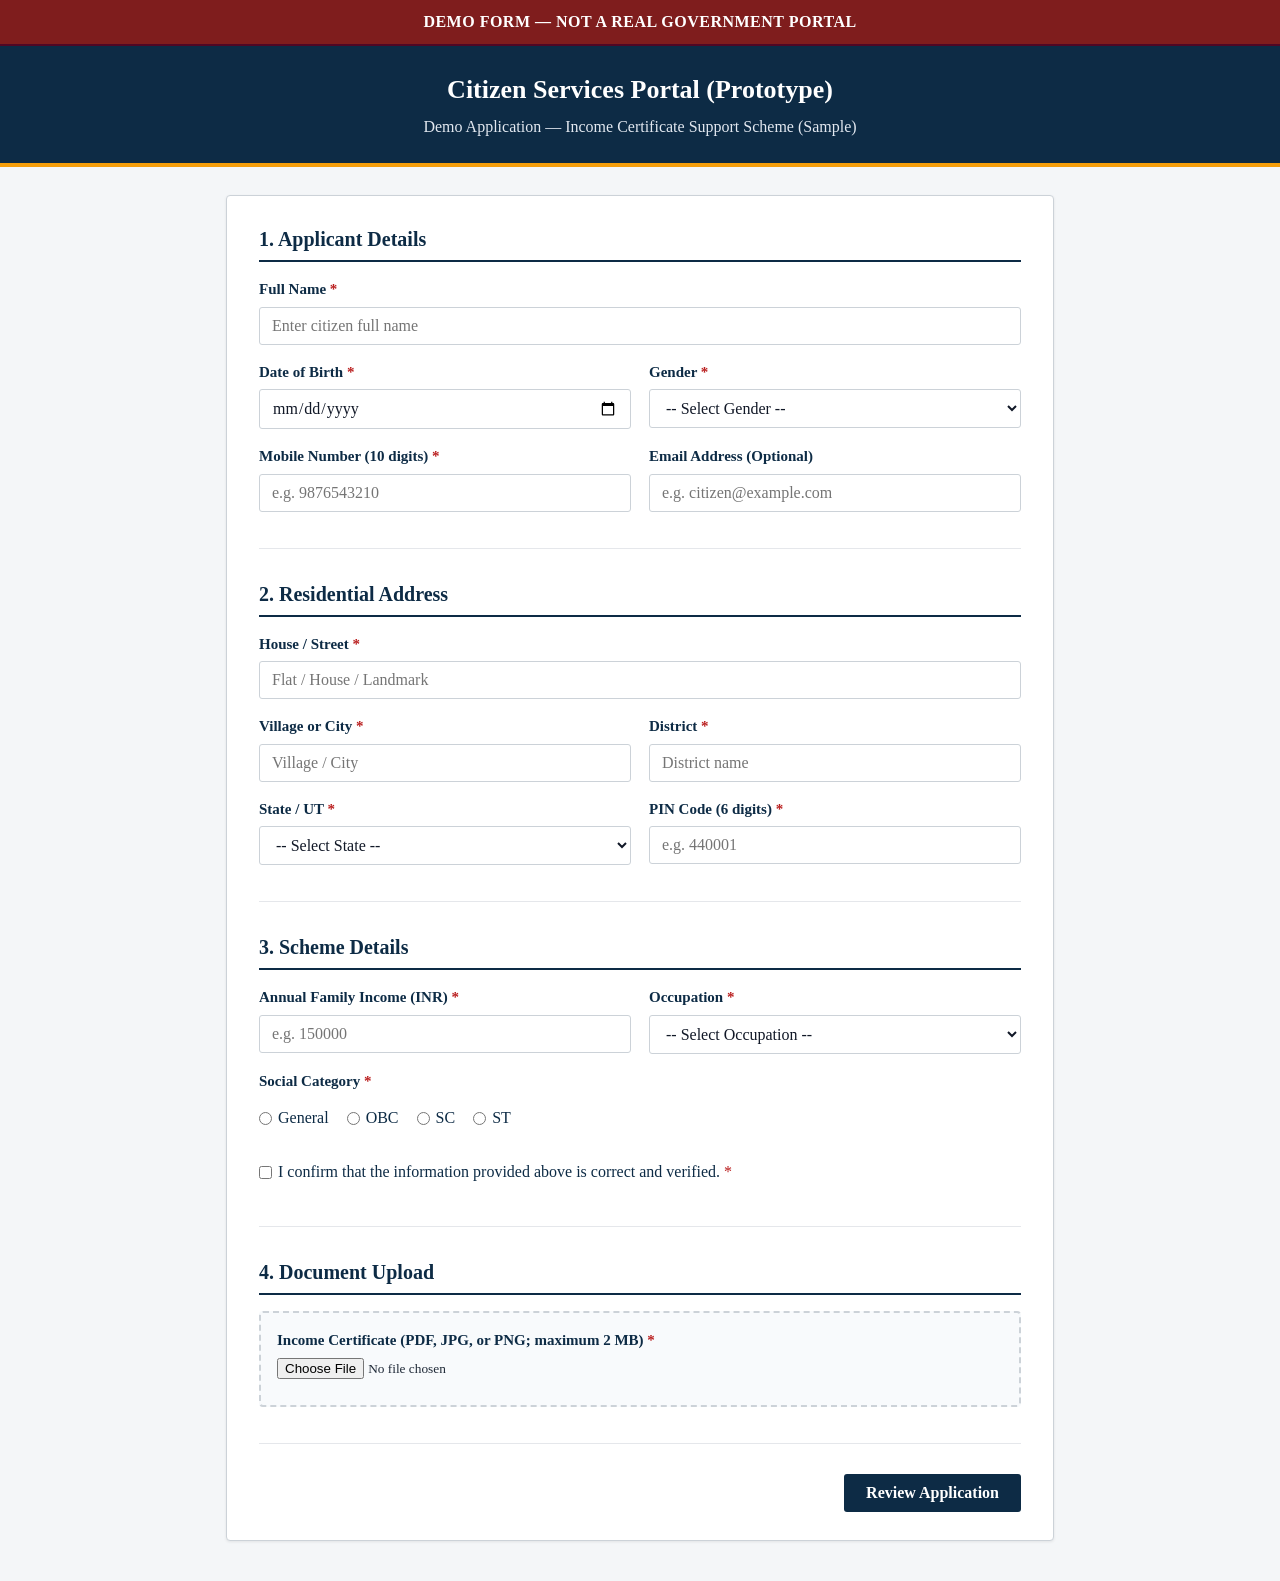
<file: demo_form/index.html>
<!DOCTYPE html>
<html lang="en">
<head>
    <meta charset="UTF-8">
    <meta name="viewport" content="width=device-width, initial-scale=1.0">
    <title>Demo Application — Income Certificate Support Scheme</title>
    <link rel="stylesheet" href="styles.css">
</head>
<body>

    <!-- Persistent Non-Negotiable Demo Banner -->
    <div id="demo-banner" data-testid="demo-banner" class="demo-banner">
        DEMO FORM — NOT A REAL GOVERNMENT PORTAL
    </div>

    <header class="portal-header">
        <h1>Citizen Services Portal (Prototype)</h1>
        <p>Demo Application — Income Certificate Support Scheme (Sample)</p>
    </header>

    <main class="main-container">
        <!-- Error summary alert -->
        <div id="error-summary-box" data-testid="error-summary" class="alert alert-error" style="display: none;">
            <strong>Please resolve the following errors:</strong>
            <ul id="error-list" data-testid="error-list" style="margin-left: 20px; margin-top: 6px;"></ul>
        </div>

        <!-- FORM ENTRY VIEW -->
        <section id="form-entry-view" data-testid="form-entry-view" class="card">
            <form id="scheme-application-form" novalidate>
                
                <!-- 1. APPLICANT DETAILS -->
                <div class="form-section">
                    <h2 class="section-title">1. Applicant Details</h2>
                    
                    <div class="form-group">
                        <label for="applicant-full-name">Full Name <span class="required">*</span></label>
                        <input type="text" id="applicant-full-name" data-testid="applicant-full-name" placeholder="Enter citizen full name">
                        <span id="err-applicant-full-name" data-testid="err-applicant-full-name" class="field-error-msg"></span>
                    </div>

                    <div class="grid-2">
                        <div class="form-group">
                            <label for="applicant-dob">Date of Birth <span class="required">*</span></label>
                            <input type="date" id="applicant-dob" data-testid="applicant-dob">
                            <span id="err-applicant-dob" data-testid="err-applicant-dob" class="field-error-msg"></span>
                        </div>
                        <div class="form-group">
                            <label for="applicant-gender">Gender <span class="required">*</span></label>
                            <select id="applicant-gender" data-testid="applicant-gender">
                                <option value="">-- Select Gender --</option>
                                <option value="Female">Female</option>
                                <option value="Male">Male</option>
                                <option value="Other">Other</option>
                                <option value="Prefer not to say">Prefer not to say</option>
                            </select>
                            <span id="err-applicant-gender" data-testid="err-applicant-gender" class="field-error-msg"></span>
                        </div>
                    </div>

                    <div class="grid-2">
                        <div class="form-group">
                            <label for="applicant-mobile">Mobile Number (10 digits) <span class="required">*</span></label>
                            <input type="text" id="applicant-mobile" data-testid="applicant-mobile" maxlength="10" placeholder="e.g. 9876543210">
                            <span id="err-applicant-mobile" data-testid="err-applicant-mobile" class="field-error-msg"></span>
                        </div>
                        <div class="form-group">
                            <label for="applicant-email">Email Address (Optional)</label>
                            <input type="email" id="applicant-email" data-testid="applicant-email" placeholder="e.g. citizen@example.com">
                            <span id="err-applicant-email" data-testid="err-applicant-email" class="field-error-msg"></span>
                        </div>
                    </div>
                </div>

                <!-- 2. ADDRESS DETAILS -->
                <div class="form-section">
                    <h2 class="section-title">2. Residential Address</h2>
                    
                    <div class="form-group">
                        <label for="address-house">House / Street <span class="required">*</span></label>
                        <input type="text" id="address-house" data-testid="address-house" placeholder="Flat / House / Landmark">
                        <span id="err-address-house" data-testid="err-address-house" class="field-error-msg"></span>
                    </div>

                    <div class="grid-2">
                        <div class="form-group">
                            <label for="address-village-city">Village or City <span class="required">*</span></label>
                            <input type="text" id="address-village-city" data-testid="address-village-city" placeholder="Village / City">
                            <span id="err-address-village-city" data-testid="err-address-village-city" class="field-error-msg"></span>
                        </div>
                        <div class="form-group">
                            <label for="address-district">District <span class="required">*</span></label>
                            <input type="text" id="address-district" data-testid="address-district" placeholder="District name">
                            <span id="err-address-district" data-testid="err-address-district" class="field-error-msg"></span>
                        </div>
                    </div>

                    <div class="grid-2">
                        <div class="form-group">
                            <label for="address-state">State / UT <span class="required">*</span></label>
                            <select id="address-state" data-testid="address-state">
                                <option value="">-- Select State --</option>
                                <option value="Andhra Pradesh">Andhra Pradesh</option>
                                <option value="Assam">Assam</option>
                                <option value="Bihar">Bihar</option>
                                <option value="Delhi">Delhi</option>
                                <option value="Gujarat">Gujarat</option>
                                <option value="Karnataka">Karnataka</option>
                                <option value="Kerala">Kerala</option>
                                <option value="Madhya Pradesh">Madhya Pradesh</option>
                                <option value="Maharashtra">Maharashtra</option>
                                <option value="Punjab">Punjab</option>
                                <option value="Rajasthan">Rajasthan</option>
                                <option value="Tamil Nadu">Tamil Nadu</option>
                                <option value="Telangana">Telangana</option>
                                <option value="Uttar Pradesh">Uttar Pradesh</option>
                                <option value="West Bengal">West Bengal</option>
                            </select>
                            <span id="err-address-state" data-testid="err-address-state" class="field-error-msg"></span>
                        </div>
                        <div class="form-group">
                            <label for="address-pin">PIN Code (6 digits) <span class="required">*</span></label>
                            <input type="text" id="address-pin" data-testid="address-pin" maxlength="6" placeholder="e.g. 440001">
                            <span id="err-address-pin" data-testid="err-address-pin" class="field-error-msg"></span>
                        </div>
                    </div>
                </div>

                <!-- 3. SCHEME DETAILS -->
                <div class="form-section">
                    <h2 class="section-title">3. Scheme Details</h2>
                    
                    <div class="grid-2">
                        <div class="form-group">
                            <label for="scheme-income">Annual Family Income (INR) <span class="required">*</span></label>
                            <input type="number" id="scheme-income" data-testid="scheme-income" min="0" placeholder="e.g. 150000">
                            <span id="err-scheme-income" data-testid="err-scheme-income" class="field-error-msg"></span>
                        </div>
                        <div class="form-group">
                            <label for="scheme-occupation">Occupation <span class="required">*</span></label>
                            <select id="scheme-occupation" data-testid="scheme-occupation">
                                <option value="">-- Select Occupation --</option>
                                <option value="Salaried">Salaried</option>
                                <option value="Self-Employed">Self-Employed</option>
                                <option value="Agriculture">Agriculture</option>
                                <option value="Student">Student</option>
                                <option value="Homemaker">Homemaker</option>
                                <option value="Other">Other</option>
                            </select>
                            <span id="err-scheme-occupation" data-testid="err-scheme-occupation" class="field-error-msg"></span>
                        </div>
                    </div>

                    <div class="form-group">
                        <label>Social Category <span class="required">*</span></label>
                        <div class="radio-group" id="scheme-category-group" data-testid="scheme-category-group">
                            <label class="radio-label">
                                <input type="radio" name="category" value="General" id="cat-general" data-testid="category-general"> General
                            </label>
                            <label class="radio-label">
                                <input type="radio" name="category" value="OBC" id="cat-obc" data-testid="category-obc"> OBC
                            </label>
                            <label class="radio-label">
                                <input type="radio" name="category" value="SC" id="cat-sc" data-testid="category-sc"> SC
                            </label>
                            <label class="radio-label">
                                <input type="radio" name="category" value="ST" id="cat-st" data-testid="category-st"> ST
                            </label>
                        </div>
                        <span id="err-scheme-category" data-testid="err-scheme-category" class="field-error-msg"></span>
                    </div>

                    <div class="form-group" style="margin-top: 10px;">
                        <label class="checkbox-label">
                            <input type="checkbox" id="scheme-consent" data-testid="scheme-consent">
                            <span>I confirm that the information provided above is correct and verified. <span class="required">*</span></span>
                        </label>
                        <span id="err-scheme-consent" data-testid="err-scheme-consent" class="field-error-msg"></span>
                    </div>
                </div>

                <!-- 4. DOCUMENT SECTION -->
                <div class="form-section">
                    <h2 class="section-title">4. Document Upload</h2>
                    
                    <div class="form-group file-upload-box">
                        <label for="document-income-certificate">
                            Income Certificate (PDF, JPG, or PNG; maximum 2 MB) <span class="required">*</span>
                        </label>
                        <input type="file" id="document-income-certificate" data-testid="document-upload" accept=".pdf,.jpg,.jpeg,.png">
                        <div id="file-name-display" data-testid="file-name-display" class="file-display-name"></div>
                        <span id="err-document-upload" data-testid="err-document-upload" class="field-error-msg"></span>
                    </div>
                </div>

                <!-- ACTION BUTTONS -->
                <div class="button-row">
                    <button type="button" id="btn-review-application" data-testid="btn-review-application" class="btn btn-primary">
                        Review Application
                    </button>
                </div>
            </form>
        </section>

        <!-- REVIEW SUMMARY VIEW (PAUSE STEP) -->
        <section id="review-summary-view" data-testid="review-summary-view" class="card" style="display: none;">
            <div style="display: flex; justify-content: space-between; align-items: center; margin-bottom: 16px;">
                <h2 style="color: var(--color-primary-navy);">Application Review & Verification</h2>
                <span class="status-badge badge-pending" id="review-badge" data-testid="review-badge">PENDING REVIEW</span>
            </div>

            <p style="margin-bottom: 20px; color: var(--color-text-muted);">
                Please carefully verify the details entered below before giving your final confirmation.
            </p>

            <table class="summary-table">
                <tbody>
                    <tr><th>Full Name</th><td id="rev-applicant-full-name" data-testid="rev-applicant-full-name"></td></tr>
                    <tr><th>Date of Birth</th><td id="rev-applicant-dob" data-testid="rev-applicant-dob"></td></tr>
                    <tr><th>Gender</th><td id="rev-applicant-gender" data-testid="rev-applicant-gender"></td></tr>
                    <tr><th>Mobile Number</th><td id="rev-applicant-mobile" data-testid="rev-applicant-mobile"></td></tr>
                    <tr><th>Email Address</th><td id="rev-applicant-email" data-testid="rev-applicant-email"></td></tr>
                    <tr><th>Residential Address</th><td id="rev-address-full" data-testid="rev-address-full"></td></tr>
                    <tr><th>State & PIN Code</th><td id="rev-address-state-pin" data-testid="rev-address-state-pin"></td></tr>
                    <tr><th>Annual Family Income</th><td id="rev-scheme-income" data-testid="rev-scheme-income"></td></tr>
                    <tr><th>Occupation</th><td id="rev-scheme-occupation" data-testid="rev-scheme-occupation"></td></tr>
                    <tr><th>Category</th><td id="rev-scheme-category" data-testid="rev-scheme-category"></td></tr>
                    <tr><th>Declaration Consent</th><td id="rev-scheme-consent" data-testid="rev-scheme-consent"></td></tr>
                    <tr><th>Uploaded Document</th><td id="rev-document-name" data-testid="rev-document-name"></td></tr>
                </tbody>
            </table>

            <div class="button-row">
                <button type="button" id="btn-cancel-application" data-testid="btn-cancel-application" class="btn btn-secondary" style="margin-right: auto;">
                    Cancel Application
                </button>
                <button type="button" id="btn-edit-application" data-testid="btn-edit-application" class="btn btn-secondary">
                    Edit Application
                </button>
                <button type="button" id="btn-confirm-application" data-testid="btn-confirm-application" class="btn btn-success">
                    Confirm and Continue
                </button>
            </div>
        </section>
    </main>

    <script src="app.js"></script>
</body>
</html>
</file>
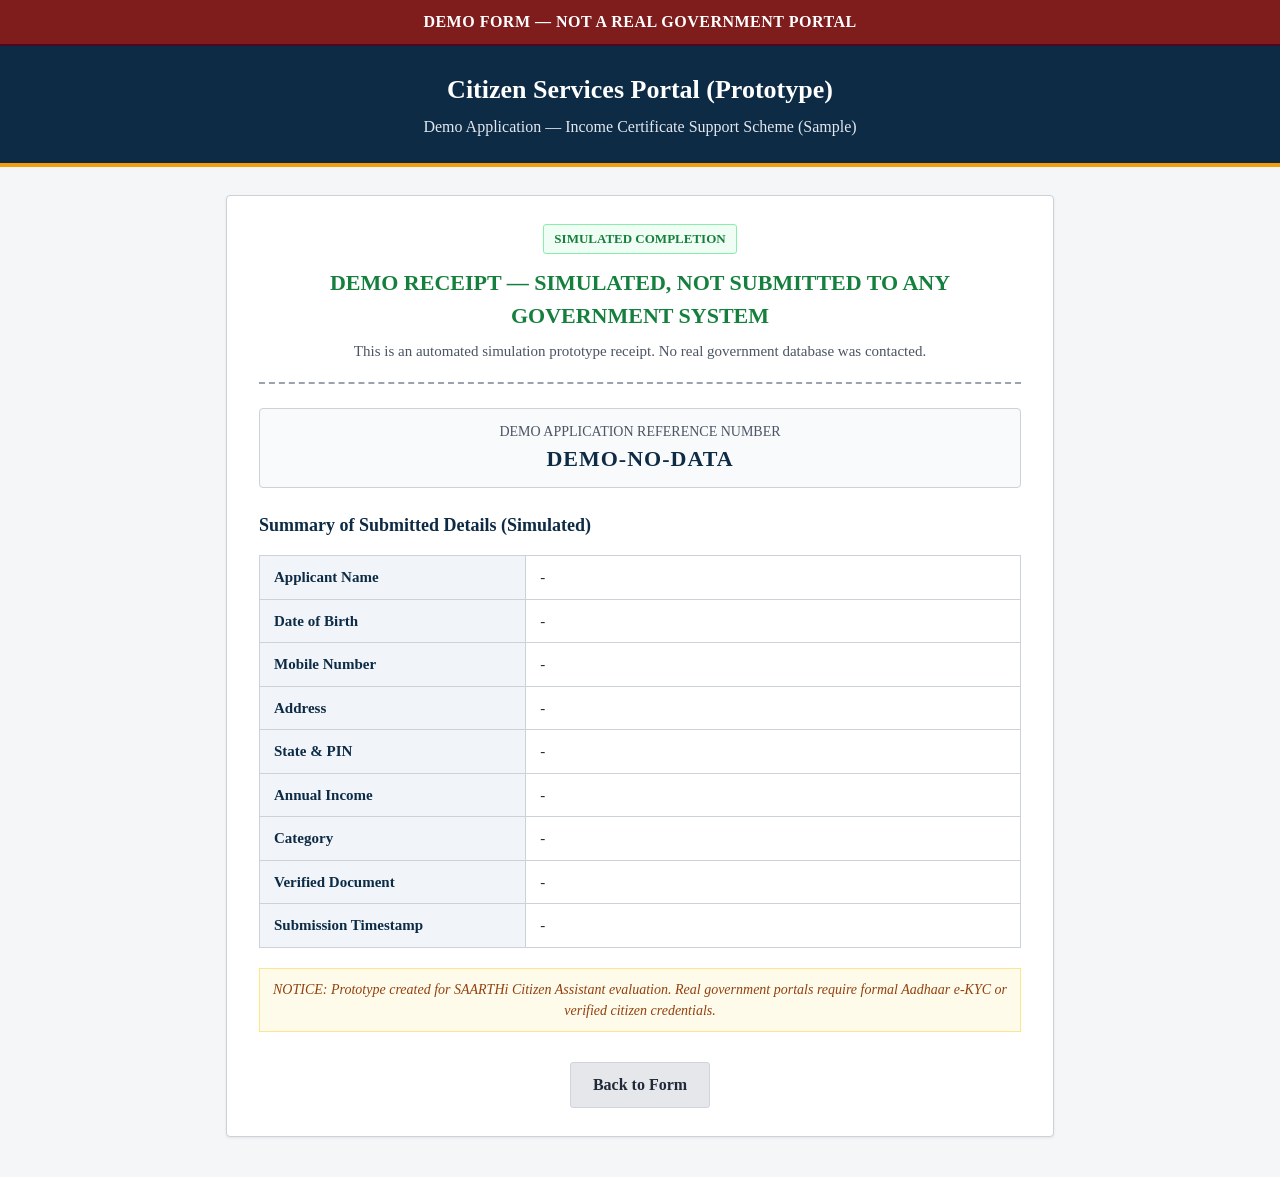
<file: demo_form/receipt.html>
<!DOCTYPE html>
<html lang="en">
<head>
    <meta charset="UTF-8">
    <meta name="viewport" content="width=device-width, initial-scale=1.0">
    <title>Demo Receipt — Simulated Application Confirmation</title>
    <link rel="stylesheet" href="styles.css">
</head>
<body>

    <!-- Persistent Non-Negotiable Demo Banner -->
    <div id="demo-banner" data-testid="demo-banner" class="demo-banner">
        DEMO FORM — NOT A REAL GOVERNMENT PORTAL
    </div>

    <header class="portal-header">
        <h1>Citizen Services Portal (Prototype)</h1>
        <p>Demo Application — Income Certificate Support Scheme (Sample)</p>
    </header>

    <main class="main-container">
        <section class="card" id="receipt-card" data-testid="receipt-card">
            
            <div class="receipt-header">
                <span class="status-badge badge-simulated" id="receipt-badge" data-testid="receipt-badge" style="margin-bottom: 12px;">
                    SIMULATED COMPLETION
                </span>
                
                <h2 class="receipt-title" id="receipt-label" data-testid="receipt-label">
                    DEMO RECEIPT — SIMULATED, NOT SUBMITTED TO ANY GOVERNMENT SYSTEM
                </h2>
                
                <p style="color: var(--color-text-muted); font-size: 15px;">
                    This is an automated simulation prototype receipt. No real government database was contacted.
                </p>
            </div>

            <div class="receipt-ref-box">
                <div class="receipt-ref-label">DEMO APPLICATION REFERENCE NUMBER</div>
                <div class="receipt-ref-number" id="demo-reference" data-testid="demo-reference">
                    <!-- Populated dynamically -->
                    GENERATING...
                </div>
            </div>

            <h3 style="color: var(--color-primary-navy); margin-top: 24px; margin-bottom: 12px; font-size: 18px;">
                Summary of Submitted Details (Simulated)
            </h3>

            <table class="summary-table">
                <tbody>
                    <tr><th>Applicant Name</th><td id="rcpt-applicant-full-name" data-testid="rcpt-applicant-full-name">-</td></tr>
                    <tr><th>Date of Birth</th><td id="rcpt-applicant-dob" data-testid="rcpt-applicant-dob">-</td></tr>
                    <tr><th>Mobile Number</th><td id="rcpt-applicant-mobile" data-testid="rcpt-applicant-mobile">-</td></tr>
                    <tr><th>Address</th><td id="rcpt-address-full" data-testid="rcpt-address-full">-</td></tr>
                    <tr><th>State & PIN</th><td id="rcpt-address-state-pin" data-testid="rcpt-address-state-pin">-</td></tr>
                    <tr><th>Annual Income</th><td id="rcpt-scheme-income" data-testid="rcpt-scheme-income">-</td></tr>
                    <tr><th>Category</th><td id="rcpt-scheme-category" data-testid="rcpt-scheme-category">-</td></tr>
                    <tr><th>Verified Document</th><td id="rcpt-document-name" data-testid="rcpt-document-name">-</td></tr>
                    <tr><th>Submission Timestamp</th><td id="rcpt-timestamp" data-testid="rcpt-timestamp">-</td></tr>
                </tbody>
            </table>

            <div class="watermark-notice">
                NOTICE: Prototype created for SAARTHi Citizen Assistant evaluation. Real government portals require formal Aadhaar e-KYC or verified citizen credentials.
            </div>

            <div class="button-row" style="justify-content: center; margin-top: 30px;">
                <a href="index.html" class="btn btn-secondary" id="btn-back-to-form" data-testid="btn-back-to-form">
                    Back to Form
                </a>
            </div>
        </section>
    </main>

    <script>
        // Load data from sessionStorage
        document.addEventListener("DOMContentLoaded", () => {
            const dataStr = sessionStorage.getItem("saarthi_demo_submission");
            if (!dataStr) {
                document.getElementById("demo-reference").textContent = "DEMO-NO-DATA";
                return;
            }

            try {
                const data = JSON.parse(dataStr);
                
                // Demo Reference Number
                document.getElementById("demo-reference").textContent = data.reference || "DEMO-XYZ12345";
                
                // Populate summary table
                document.getElementById("rcpt-applicant-full-name").textContent = data.applicant_name || "-";
                document.getElementById("rcpt-applicant-dob").textContent = data.dob || "-";
                document.getElementById("rcpt-applicant-mobile").textContent = data.mobile || "-";
                document.getElementById("rcpt-address-full").textContent = data.address || "-";
                document.getElementById("rcpt-address-state-pin").textContent = `${data.state || ""} - ${data.pin || ""}`;
                document.getElementById("rcpt-scheme-income").textContent = data.income ? `₹ ${Number(data.income).toLocaleString('en-IN')}` : "-";
                document.getElementById("rcpt-scheme-category").textContent = data.category || "-";
                document.getElementById("rcpt-document-name").textContent = data.document || "-";
                document.getElementById("rcpt-timestamp").textContent = data.timestamp || new Date().toLocaleString();
            } catch (err) {
                console.error("Error parsing receipt data", err);
            }
        });
    </script>
</body>
</html>
</file>
<file: demo_form/styles.css>
/* 
   saarthi_member3_automation/demo_form/styles.css
   Universal Times New Roman styling with clean, accessible government portal visual hierarchy.
*/

/* Strict single shared font rule */
body, input, select, textarea, button, label, h1, h2, h3, h4, p, span, div, table, th, td, a {
    font-family: "Times New Roman", Times, serif;
}

:root {
    --color-primary-navy: #0d2b45;
    --color-navy-dark: #071927;
    --color-accent-blue: #203c56;
    --color-bg-light: #f4f6f8;
    --color-card-bg: #ffffff;
    --color-border: #ccd2d8;
    --color-text-dark: #1f2937;
    --color-text-muted: #4b5563;
    
    /* State colors */
    --color-error-red: #b91c1c;
    --color-error-bg: #fef2f2;
    --color-error-border: #f87171;
    
    --color-success-green: #15803d;
    --color-success-bg: #f0fdf4;
    --color-success-border: #86efac;
    
    --color-pending-amber: #b45309;
    --color-pending-bg: #fffbeb;
    --color-pending-border: #fcd34d;
    
    --color-demo-banner-bg: #7f1d1d;
    --color-demo-banner-text: #ffffff;
}

* {
    box-sizing: border-box;
    margin: 0;
    padding: 0;
}

body {
    background-color: var(--color-bg-light);
    color: var(--color-text-dark);
    line-height: 1.5;
    min-height: 100vh;
    display: flex;
    flex-direction: column;
}

/* Persistent Demo Banner */
.demo-banner {
    background-color: var(--color-demo-banner-bg);
    color: var(--color-demo-banner-text);
    text-align: center;
    padding: 10px 16px;
    font-weight: bold;
    font-size: 16px;
    letter-spacing: 0.5px;
    border-bottom: 2px solid #500724;
    width: 100%;
    z-index: 1000;
}

/* Header & Container */
.portal-header {
    background-color: var(--color-primary-navy);
    color: #ffffff;
    padding: 24px 20px;
    text-align: center;
    border-bottom: 4px solid #f59e0b;
}

.portal-header h1 {
    font-size: 26px;
    margin-bottom: 6px;
}

.portal-header p {
    font-size: 16px;
    color: #e2e8f0;
}

.main-container {
    max-width: 860px;
    width: 100%;
    margin: 28px auto 40px auto;
    padding: 0 16px;
}

.card {
    background-color: var(--color-card-bg);
    border: 1px solid var(--color-border);
    border-radius: 4px;
    padding: 28px 32px;
    box-shadow: 0 1px 3px rgba(0, 0, 0, 0.08);
}

/* Section Layout */
.form-section {
    margin-bottom: 30px;
    padding-bottom: 20px;
    border-bottom: 1px solid #e5e7eb;
}

.form-section:last-of-type {
    border-bottom: none;
    margin-bottom: 10px;
}

.section-title {
    color: var(--color-primary-navy);
    font-size: 20px;
    margin-bottom: 16px;
    padding-bottom: 6px;
    border-bottom: 2px solid var(--color-primary-navy);
    display: flex;
    align-items: center;
    justify-content: space-between;
}

.grid-2 {
    display: grid;
    grid-template-columns: 1fr 1fr;
    gap: 18px;
}

@media (max-width: 640px) {
    .grid-2 {
        grid-template-columns: 1fr;
    }
    .card {
        padding: 20px 16px;
    }
}

/* Form Controls */
.form-group {
    margin-bottom: 16px;
    display: flex;
    flex-direction: column;
}

label {
    font-size: 15px;
    font-weight: bold;
    color: var(--color-primary-navy);
    margin-bottom: 6px;
}

.required {
    color: var(--color-error-red);
}

input[type="text"],
input[type="date"],
input[type="number"],
input[type="email"],
select {
    padding: 9px 12px;
    font-size: 16px;
    border: 1px solid var(--color-border);
    border-radius: 3px;
    background-color: #ffffff;
    color: #111827;
    outline: none;
    transition: border-color 0.15s ease-in-out;
}

input:focus, select:focus, textarea:focus {
    border-color: var(--color-primary-navy);
    outline: 2px solid #93c5fd;
}

.radio-group {
    display: flex;
    gap: 18px;
    padding: 8px 0;
}

.radio-label, .checkbox-label {
    font-weight: normal;
    display: flex;
    align-items: center;
    gap: 6px;
    cursor: pointer;
    font-size: 16px;
}

/* Upload feedback */
.file-upload-box {
    border: 2px dashed var(--color-border);
    padding: 16px;
    background-color: #f8fafc;
    border-radius: 4px;
}

.file-display-name {
    margin-top: 10px;
    font-size: 15px;
    font-weight: bold;
    color: var(--color-success-green);
}

/* Alert Boxes & Errors */
.alert {
    padding: 14px 18px;
    border-radius: 4px;
    margin-bottom: 22px;
    font-size: 15px;
}

.alert-error {
    background-color: var(--color-error-bg);
    color: var(--color-error-red);
    border: 1px solid var(--color-error-border);
}

.field-error-msg {
    color: var(--color-error-red);
    font-size: 13.5px;
    margin-top: 4px;
    display: none;
}

.field-error-msg.visible {
    display: block;
}

.input-error {
    border-color: var(--color-error-red) !important;
    background-color: #fffaf0;
}

/* Action Buttons */
.button-row {
    display: flex;
    gap: 16px;
    margin-top: 24px;
    justify-content: flex-end;
}

button, .btn {
    padding: 10px 22px;
    font-size: 16px;
    font-weight: bold;
    border: none;
    border-radius: 3px;
    cursor: pointer;
    text-decoration: none;
    display: inline-flex;
    align-items: center;
    justify-content: center;
}

.btn-primary {
    background-color: var(--color-primary-navy);
    color: #ffffff;
}

.btn-primary:hover {
    background-color: var(--color-accent-blue);
}

.btn-secondary {
    background-color: #e5e7eb;
    color: #1f2937;
    border: 1px solid #d1d5db;
}

.btn-secondary:hover {
    background-color: #d1d5db;
}

.btn-success {
    background-color: var(--color-success-green);
    color: #ffffff;
}

.btn-success:hover {
    background-color: #166534;
}

/* Status Badges */
.status-badge {
    display: inline-block;
    padding: 4px 10px;
    border-radius: 3px;
    font-size: 13px;
    font-weight: bold;
    text-transform: uppercase;
}

.badge-pending {
    background-color: var(--color-pending-bg);
    color: var(--color-pending-amber);
    border: 1px solid var(--color-pending-border);
}

.badge-simulated {
    background-color: var(--color-success-bg);
    color: var(--color-success-green);
    border: 1px solid var(--color-success-border);
}

/* Review Summary Table */
.summary-table {
    width: 100%;
    border-collapse: collapse;
    margin: 16px 0;
}

.summary-table th, .summary-table td {
    padding: 10px 14px;
    border: 1px solid var(--color-border);
    font-size: 15px;
    text-align: left;
}

.summary-table th {
    background-color: #f1f5f9;
    color: var(--color-primary-navy);
    width: 35%;
}

/* Receipt Styles */
.receipt-header {
    text-align: center;
    border-bottom: 2px dashed #9ca3af;
    padding-bottom: 20px;
    margin-bottom: 24px;
}

.receipt-title {
    font-size: 22px;
    color: var(--color-success-green);
    font-weight: bold;
    margin-bottom: 8px;
}

.receipt-ref-box {
    background-color: #f8fafc;
    border: 1px solid var(--color-border);
    padding: 12px;
    text-align: center;
    margin: 16px 0;
    border-radius: 4px;
}

.receipt-ref-label {
    font-size: 14px;
    color: var(--color-text-muted);
}

.receipt-ref-number {
    font-size: 22px;
    font-weight: bold;
    color: var(--color-primary-navy);
    letter-spacing: 1px;
}

.watermark-notice {
    margin-top: 20px;
    padding: 10px;
    background-color: #fffbeb;
    border: 1px solid #fde68a;
    color: #92400e;
    font-size: 14px;
    text-align: center;
    font-style: italic;
}
</file>
